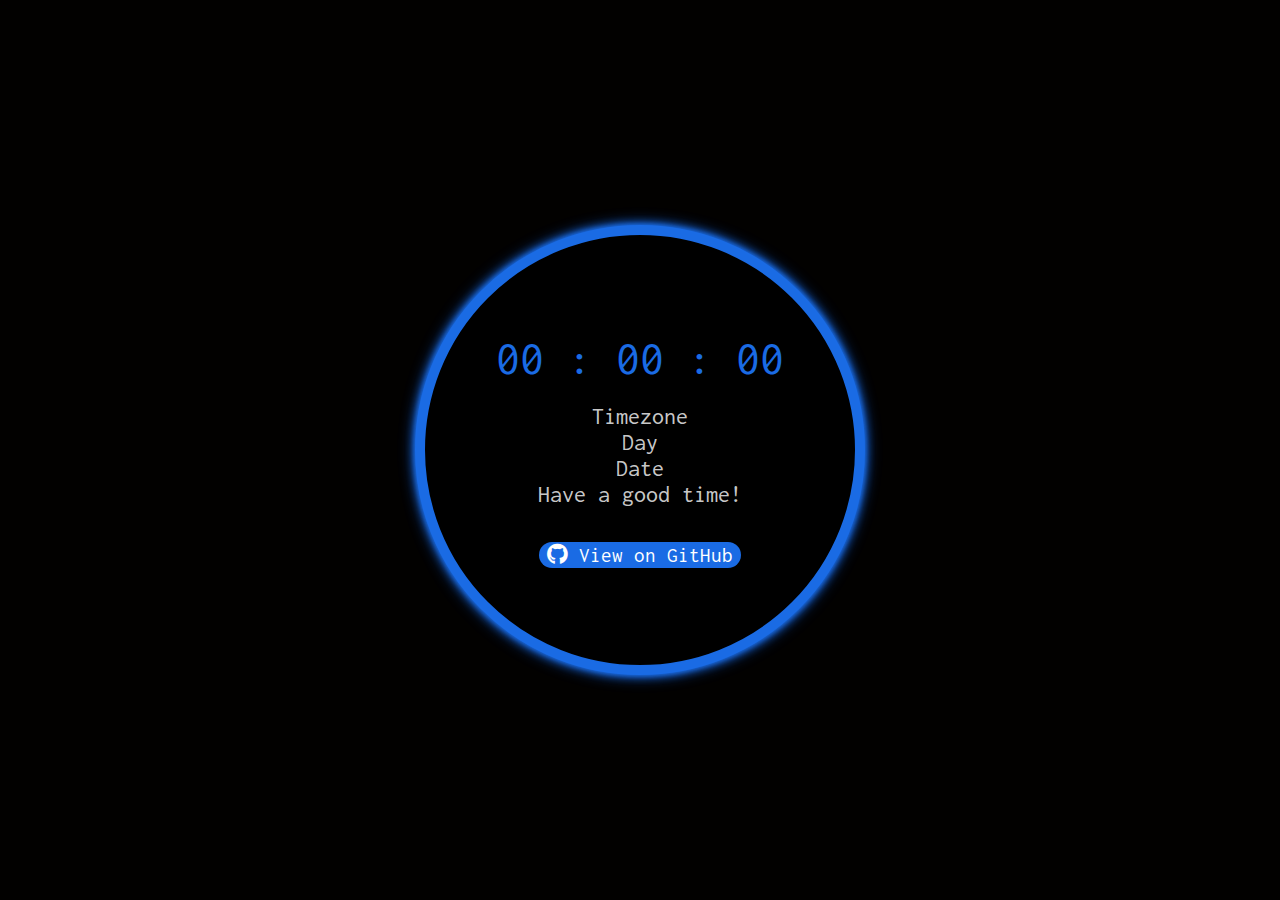
<file: Digital Clock/index.html>
<!--DIGITAL CLOCK HTML-->
<!DOCTYPE html>
<html>

<head>
    <title>Digital Clock</title>
    <link rel="icon" type="image/x-icon" href="./favicon.ico">
    <meta name="viewport" content="width=device-width, initial-scale=1.0">
    <link rel="preconnect" href="https://fonts.googleapis.com" />
    <link rel="preconnect" href="https://fonts.gstatic.com" crossorigin />
    <link href="https://fonts.googleapis.com/css2?family=Inconsolata&display=swap" rel="stylesheet" />
    <link rel="stylesheet" href="https://cdnjs.cloudflare.com/ajax/libs/font-awesome/6.0.0-beta2/css/all.min.css" />
    <link rel="stylesheet" href="./clock.css" />
</head>

<body>
    <div class="container">

        <div class="time">
            <span id="hour">00</span>
            <span class="blink-colon">:</span>
            <span id="minute">00</span>
            <span class="blink-colon">:</span>
            <span id="second">00</span>
        </div>

        <div class="date-container">
            <span id="timezone">Timezone</span></br>
            <span id="day">Day</span></br>
            <span id="date">Date</span></br>
            <span>Have a good time!</span>
        </div>

        <div>
            <a href="https://github.com/arun-j-raman/Responsive-Web-Design" target="_blank">
                <i class="fa-brands fa-github"></i>
                View on GitHub
            </a>
        </div>

    </div>

    <script src="./clock.js" type="text/javascript"></script>

</body>

</html>
</file>
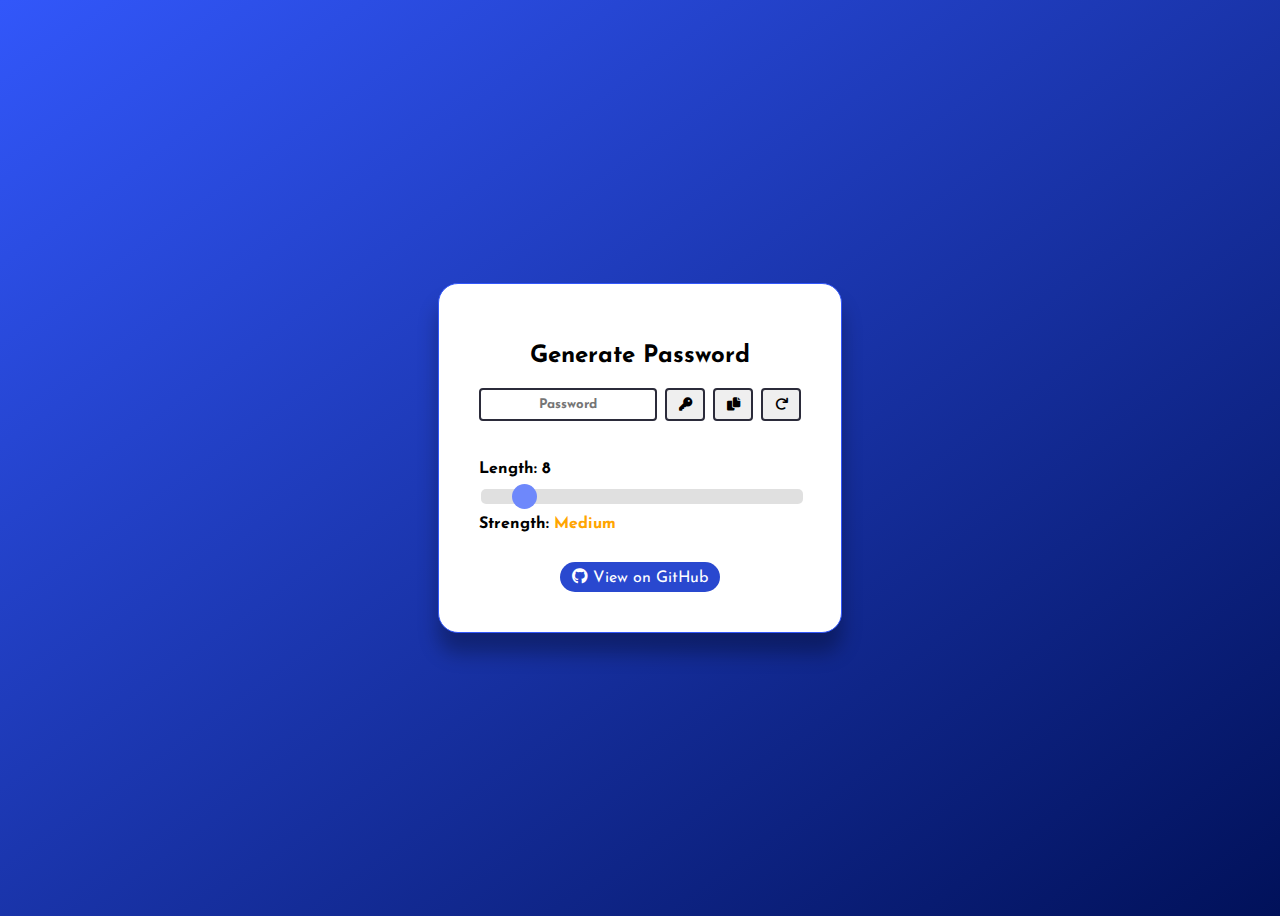
<file: Password Generator/index.html>
<!--PASSWORD GENERATOR HTML-->
<!DOCTYPE html>
<html>

<head>
    <title>Password Generator</title>
    <link rel="icon" type="image/x-icon" href="./favicon.ico">
    <meta name="viewport" content="width=device-width, initial-scale=1.0">
    <link rel="preconnect" href="https://fonts.googleapis.com" />
    <link rel="preconnect" href="https://fonts.gstatic.com" crossorigin />
    <link href="https://fonts.googleapis.com/css2?family=Josefin+Sans&display=swap" rel="stylesheet" />
    <link rel="stylesheet" href="https://cdnjs.cloudflare.com/ajax/libs/font-awesome/6.0.0-beta2/css/all.min.css" />
    <link rel="stylesheet" href="./passgen.css" />
</head>

<body>
    <div class="container">

        <h2>Generate Password</h2>

        <div class="el">
            <input type="text" placeholder="Password" class="inp" id="password" />

            <button onclick="generatePassword()" title="Generate">
                <i class="fa-solid fa-key"></i>
            </button>

            <button onclick="copyText()" title="Copy">
                <i class="fa fa-copy"></i>
            </button>

            <button onclick="resetField()" title="Reset">
                <i class="fa-solid fa-arrow-rotate-right"></i>
            </button>

        </div>

        <div class="metr slidecontainer">
            <label>Length: <p id="lenDisp"></p></label>
            <input type="range" id="vol" name="vol" min="6" max="25" class="slider" oninput="sliderFunc()">
        </div>

        <div class="strn">
            <label>Strength: <p id="strenDisp"></p></label>
        </div>

        <div class="repo">
            <a href="https://github.com/arun-j-raman/Responsive-Web-Design" target="_blank">
                <i class="fa-brands fa-github"></i>
                View on GitHub
            </a>
        </div>

    </div>

    <div class="info" id="CopiedMessage">
        Copied to clipboard!
    </div>

    <script src="https://cdnjs.cloudflare.com/ajax/libs/jquery/3.6.0/jquery.min.js"
        integrity="sha512-894YE6QWD5I59HgZOGReFYm4dnWc1Qt5NtvYSaNcOP+u1T9qYdvdihz0PPSiiqn/+/3e7Jo4EaG7TubfWGUrMQ=="
        crossorigin="anonymous" referrerpolicy="no-referrer"></script>
    <script src="./passgen.js" type="text/javascript"></script>

</body>

</html>
</file>
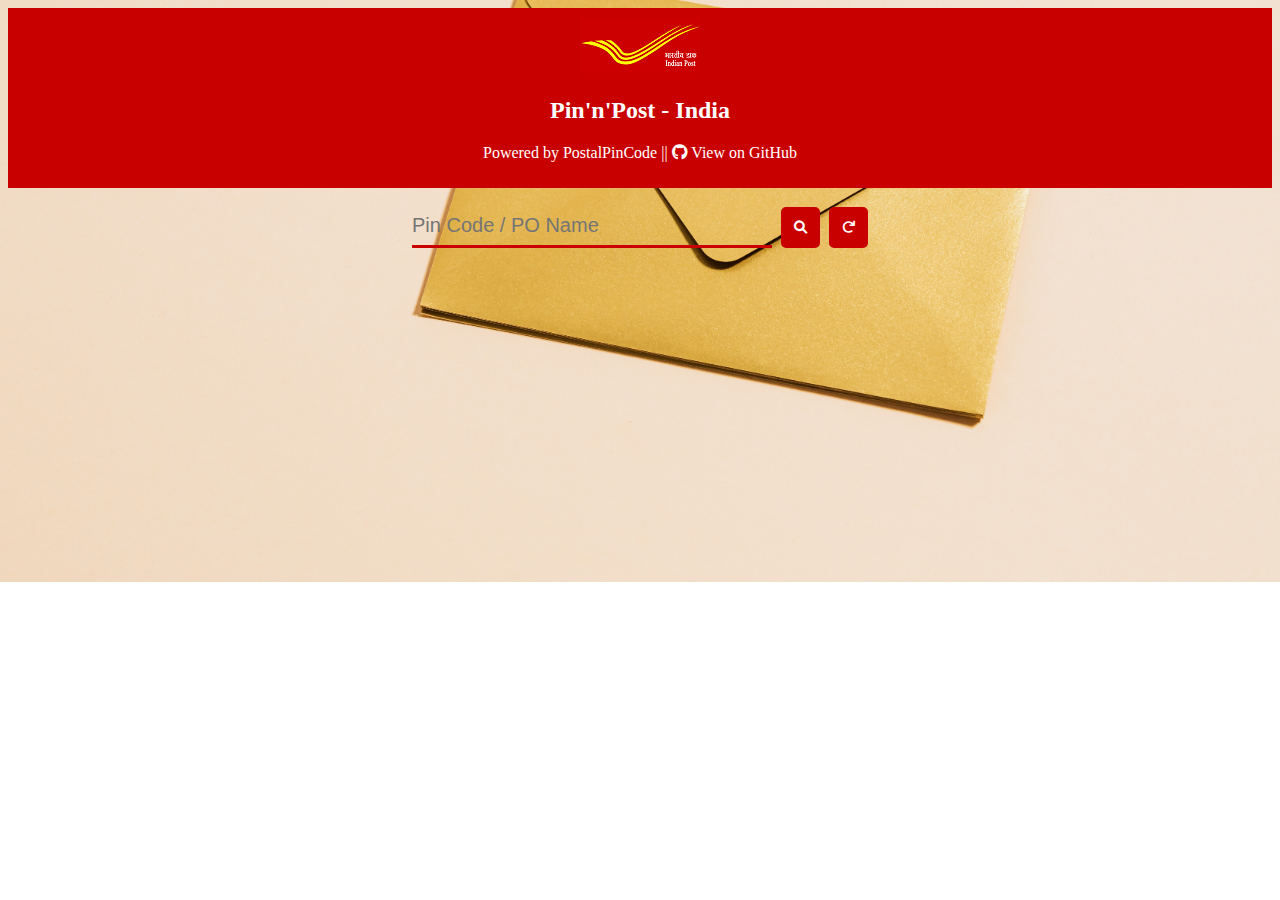
<file: PinNPost/index.html>
<!DOCTYPE html>
<html>

<head>

    <title>Pin'n'Post - India</title>
    <!-- <link rel="icon" type="image/x-icon" href="./favicon.ico"> -->
    <meta name="viewport" content="width=device-width, initial-scale=1.0">
    <link rel="stylesheet" href="https://cdnjs.cloudflare.com/ajax/libs/font-awesome/6.0.0-beta2/css/all.min.css" />
    <!-- <link rel="stylesheet" href="./styles/pagination.css" /> -->
    
   
    <link rel="stylesheet" href="./styles/pinnpost.css" />

</head>

<body>

    <div class="header" id="myHeader">
        <div id="logo">
            <img src="./images/post.png" />
            <h2>Pin'n'Post - India</h2>
            <p>Powered by <a id="poweredby" href="http://www.postalpincode.in/Api-Details" target="_blank">PostalPinCode
                    || </a>
                <a id="#repo" href="https://github.com/arun-j-raman/Responsive-Web-Design" target="_blank">
                    <i class="fa-brands fa-github"></i>
                    View on GitHub
                </a>
            </p>
        </div>

    </div>



    <div>
        <input type="text" id="pininp" name="pininp" title="pincode" placeholder="Pin Code / PO Name" />
        <button id="find" tooltip="Click to find PO Details"><i class="fa-solid fa-magnifying-glass"></i></button>
        <button id="resetBtn" title="Reset the application"><i class="fa-solid fa-arrow-rotate-right"></i></button>
        <br />
        <label id="cLabel">Number of Records Found: <span id="countSpan"></span></label>
        <div id="tblDiv">
            
            <table id="postoffice">
                <thead>
                    <tr id="row0">
                        <th>Sl No.</th>
                        <th>PO Name</th>
                        <th>Branch Type</th>
                        <th>Delivery Status</th>
                        <th>Division</th>
                        <th>Block</th>
                        <th>District</th>
                        <th>Region</th>
                        <th>Circle</th>
                        <th>State</th>

                    </tr>
                </thead>
                <tbody id="tbldatarows">
                </tbody>

            </table>

            <table id="postoffice2">
                <thead>
                    <tr id="rows00">
                        <th>Sl No.</th>
                        <th>PO Name</th>
                        <th>Branch Type</th>
                        <th>Delivery Status</th>
                        <th>Division</th>
                        <th>District</th>
                        <th>Region</th>
                        <th>Circle</th>
                        <th>State</th>
                        <th>Pin Code</th>

                    </tr>
                </thead>
                <tbody id="tbldatarows2">
                </tbody>

            </table>
        </div>


    </div>

    <script src="https://cdnjs.cloudflare.com/ajax/libs/jquery/3.6.0/jquery.min.js"
        referrerpolicy="no-referrer"></script>   
    
    <script src="./scripts/pinnpost.js" type="text/javascript"></script>



</body>

</html>
</file>
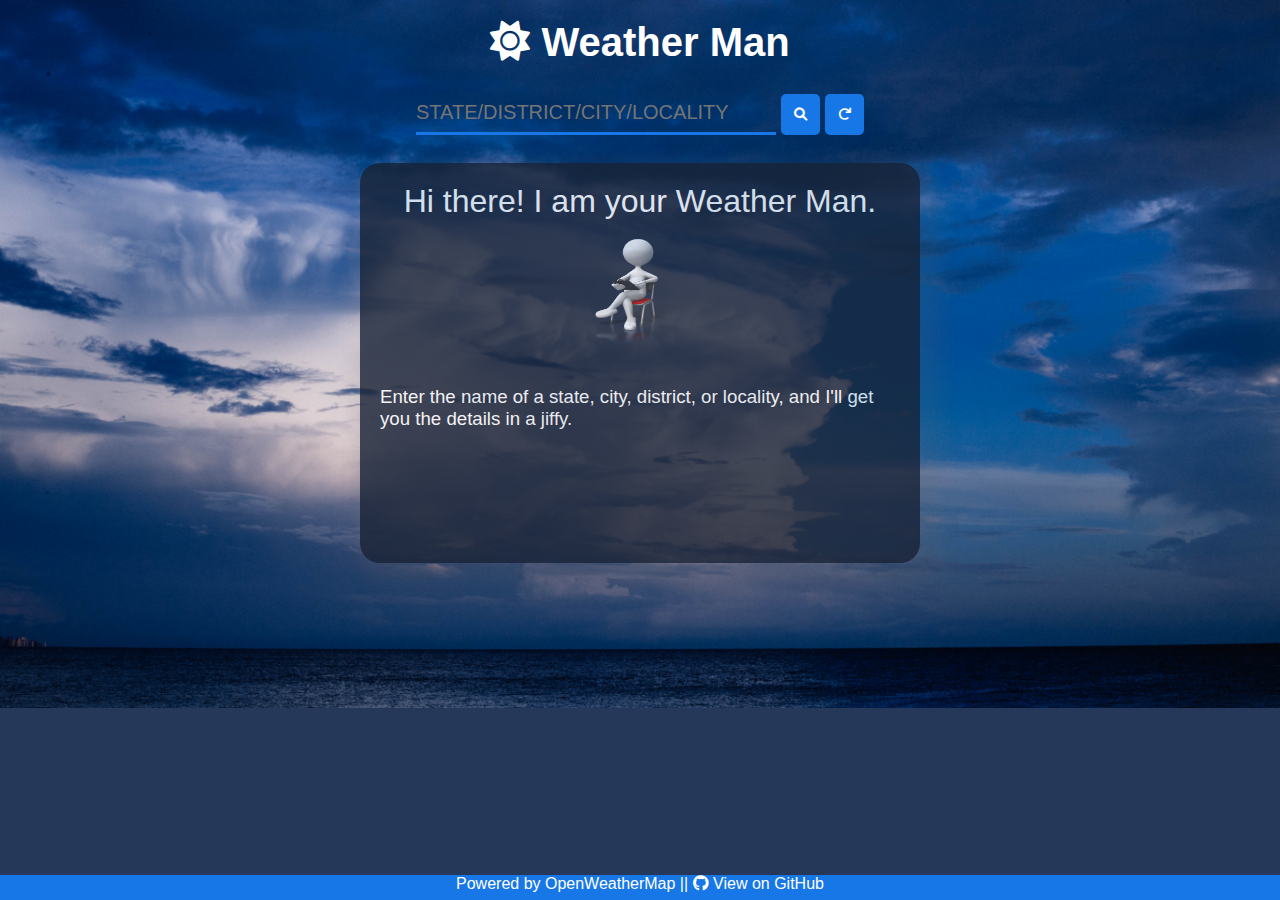
<file: Weather Man/index.html>
<!--WEATHER MAN HTML-->
<!DOCTYPE html>
<html>

<head>
    <title>Weather Man</title>
    <link rel="icon" type="image/x-icon" href="./favicon.ico">
    <meta name="viewport" content="width=device-width, initial-scale=1.0">
    <link rel="stylesheet" href="https://cdnjs.cloudflare.com/ajax/libs/font-awesome/6.0.0-beta2/css/all.min.css" />
    <link rel="stylesheet" href="./weatherman.css" />
</head>

<body>
    <h2><i class="fa-solid fa-sun"></i> Weather Man</h2>
    <form id="searchform">
        <input type="search" title="Enter the name of a state, city, district, or locality." placeholder="State/District/City/Locality" id="search" autocomplete="off" required />
        <br><br />
        <button id="searchbtn" title="Hit enter key or click me to search"><i class="fa-solid fa-magnifying-glass"></i></button>
        <button id="reset" title="Reset the application"><i class="fa-solid fa-arrow-rotate-right"></i></button>        
    </form>

    <main id="appcontainer">
        <div id="location">
            <p></p>
        </div>

        <div id="temperature">
            <img id="tempicon" alt="weather">
            <p><span id="tempvalue"></span><span id="metric"> &#176c</span></p>
        </div>

        <div id="weather">
            <p></p>
        </div>

        <div id="humidity">
            <p></p>
        </div>

        <div id="wind">
            <p></p>
        </div>
       
        <div id="visibility">
            <p></p>
        </div>

    </main>   
    
    
    
    <div class="footer"> 
        <p id="parafoot">Powered by <a id="poweredby" href="https://openweathermap.org/" target="_blank">OpenWeatherMap || </a> 
        <a id="#repo" href="https://github.com/arun-j-raman/Responsive-Web-Design" target="_blank">
            <i class="fa-brands fa-github"></i>
            View on GitHub
        </a></p>
    </div> 
   
    <script src="https://cdnjs.cloudflare.com/ajax/libs/jquery/3.6.0/jquery.min.js" integrity="sha512-894YE6QWD5I59HgZOGReFYm4dnWc1Qt5NtvYSaNcOP+u1T9qYdvdihz0PPSiiqn/+/3e7Jo4EaG7TubfWGUrMQ==" crossorigin="anonymous" referrerpolicy="no-referrer"></script>
    <script src="./weatherman.js" type="text/javascript"></script>
</body>

</html>
</file>
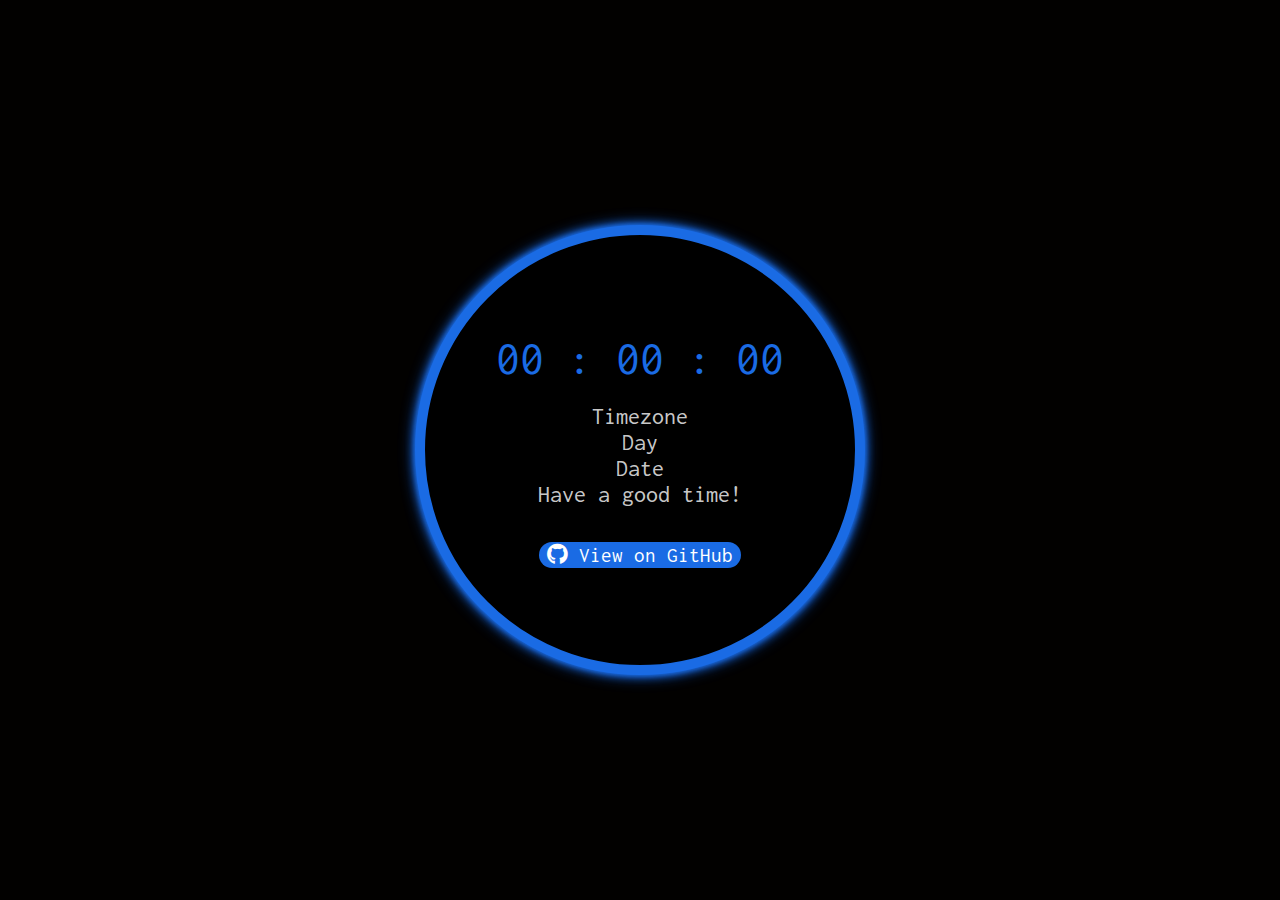
<file: Digital Clock/clock.html>
<!--DIGITAL CLOCK HTML-->
<!DOCTYPE html>
<html>

<head>
    <title>Digital Clock</title>
    <link rel="icon" type="image/x-icon" href="./favicon.ico">
    <meta name="viewport" content="width=device-width, initial-scale=1.0">
    <link rel="preconnect" href="https://fonts.googleapis.com" />
    <link rel="preconnect" href="https://fonts.gstatic.com" crossorigin />
    <link href="https://fonts.googleapis.com/css2?family=Inconsolata&display=swap" rel="stylesheet" />
    <link rel="stylesheet" href="https://cdnjs.cloudflare.com/ajax/libs/font-awesome/6.0.0-beta2/css/all.min.css" />
    <link rel="stylesheet" href="./clock.css" />
</head>

<body>
    <div class="container">

        <div class="time">
            <span id="hour">00</span>
            <span class="blink-colon">:</span>
            <span id="minute">00</span>
            <span class="blink-colon">:</span>
            <span id="second">00</span>
        </div>

        <div class="date-container">
            <span id="timezone">Timezone</span></br>
            <span id="day">Day</span></br>
            <span id="date">Date</span></br>
            <span>Have a good time!</span>
        </div>

        <div>
            <a href="https://github.com/arun-j-raman/Responsive-Web-Design" target="_blank">
                <i class="fa-brands fa-github"></i>
                View on GitHub
            </a>
        </div>

    </div>

    <script src="./clock.js" type="text/javascript"></script>

</body>

</html>
</file>
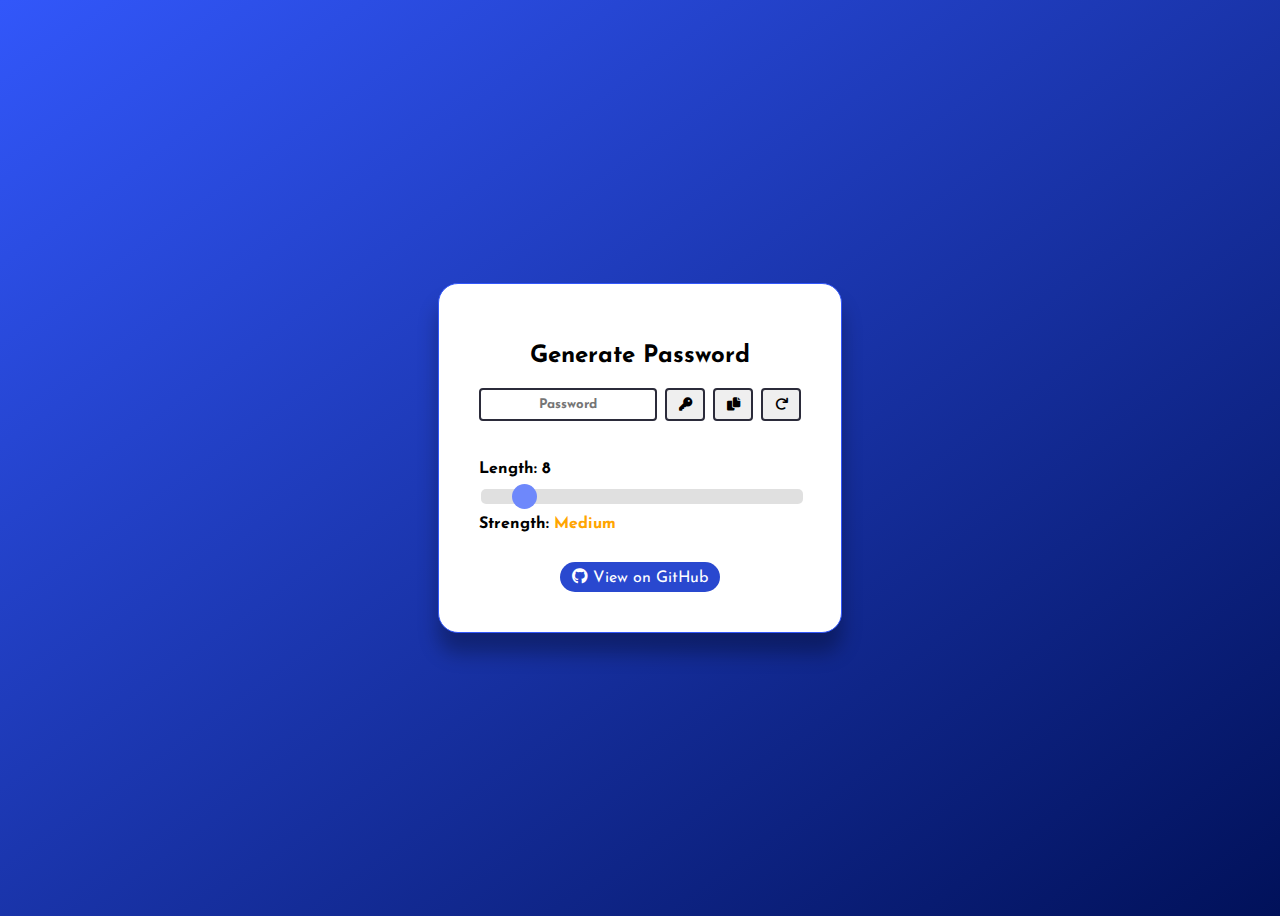
<file: Password Generator/passgen.html>
<!--PASSWORD GENERATOR HTML-->
<!DOCTYPE html>
<html>

<head>
    <title>Password Generator</title>
    <link rel="icon" type="image/x-icon" href="./favicon.ico">
    <meta name="viewport" content="width=device-width, initial-scale=1.0">
    <link rel="preconnect" href="https://fonts.googleapis.com" />
    <link rel="preconnect" href="https://fonts.gstatic.com" crossorigin />
    <link href="https://fonts.googleapis.com/css2?family=Josefin+Sans&display=swap" rel="stylesheet" />
    <link rel="stylesheet" href="https://cdnjs.cloudflare.com/ajax/libs/font-awesome/6.0.0-beta2/css/all.min.css" />
    <link rel="stylesheet" href="./passgen.css" />
</head>

<body>
    <div class="container">

        <h2>Generate Password</h2>

        <div class="el">
            <input type="text" placeholder="Password" class="inp" id="password" />

            <button onclick="generatePassword()" title="Generate">
                <i class="fa-solid fa-key"></i>
            </button>

            <button onclick="copyText()" title="Copy">
                <i class="fa fa-copy"></i>
            </button>

            <button onclick="resetField()" title="Reset">
                <i class="fa-solid fa-arrow-rotate-right"></i>
            </button>

        </div>

        <div class="metr slidecontainer">
            <label>Length: <p id="lenDisp"></p></label>
            <input type="range" id="vol" name="vol" min="6" max="25" class="slider" oninput="sliderFunc()">
        </div>

        <div class="strn">
            <label>Strength: <p id="strenDisp"></p></label>
        </div>

        <div class="repo">
            <a href="https://github.com/arun-j-raman/Responsive-Web-Design" target="_blank">
                <i class="fa-brands fa-github"></i>
                View on GitHub
            </a>
        </div>

    </div>

    <div class="info" id="CopiedMessage">
        Copied to clipboard!
    </div>

    <script src="https://cdnjs.cloudflare.com/ajax/libs/jquery/3.6.0/jquery.min.js"
        integrity="sha512-894YE6QWD5I59HgZOGReFYm4dnWc1Qt5NtvYSaNcOP+u1T9qYdvdihz0PPSiiqn/+/3e7Jo4EaG7TubfWGUrMQ=="
        crossorigin="anonymous" referrerpolicy="no-referrer"></script>
    <script src="./passgen.js" type="text/javascript"></script>

</body>

</html>
</file>
<file: Digital Clock/clock.css>
* {
    margin: 0;
    padding: 0;
    box-sizing: border-box;
}

body {
    font-family: 'Inconsolata', monospace;
    display: flex;
    align-items: center;
    justify-content: center;
    height: 100vh;
    background: #020100;
}

.container {
    border: 10px solid rgb(26, 107, 228);
    width: 450px;
    height: 450px;
    display: flex;
    justify-content: center;
    align-items: center;
    flex-direction: column;
    color: #fff;
    font-size: 32px;
    border-radius: 50%;
    background: rgb(0, 0, 0);
    box-shadow:
        0 0 5px rgb(26, 107, 228),
        0 0 10px rgb(26, 107, 228),
        0 0 15px rgb(26, 107, 228);
}

.time {
    font-size: 1.5em;
    color: rgb(26, 107, 228);
}

.blink-colon {
    animation: blink 1s infinite linear;
}

@keyframes blink {
    0%, 100% {
        opacity: 1;
    }

    30% {
        opacity: 0.4;
    }
}

.date-container {
    margin-top: 20px;
    font-size: 24px;
    color: rgba(255, 255, 255, 0.8);
    text-align: center;
}

a:link, a:visited {
    background-color: rgb(26, 107, 228);
    margin-top: 35px;
    color: white;
    font-size: 16pt;
    padding: 2px 8px;
    text-align: center;
    text-decoration: none;
    display: inline-block;
    cursor: pointer;
    border-radius: 20px;
}
</file>
<file: Password Generator/passgen.css>
body {
    background: linear-gradient(to bottom right, rgb(50, 87, 250), rgb(1, 17, 90));
    font-family: 'Josefin Sans', sans-serif;
    display: flex;
    height: 100vh;
    align-items: center;
    justify-content: center;
    flex-direction: column;
}

.container {
    display: flex;
    flex-direction: column;
    max-width: 400px;
    padding: 40px;
    background: #fff;
    border-radius: 20px;
    border: 1px solid rgb(50, 87, 250);
    box-shadow: 0 20px 20px rgba(0, 0, 0, 0.3);
    position: absolute;
}

.el {
    display: flex;
}

.metr {
    display: flex;
    flex-direction: column;
    margin-top: 30px;

}

.strn {
    display: flex;
    flex-direction: column;
}

h2 {
    text-align: center;
    margin-bottom: 20px;
}

.inp {
    padding: 8px;
    color: #000;
    font-family: 'Josefin Sans', sans-serif;
    font-weight: 800;
    text-align: center;
    border: 2px solid rgb(43, 43, 58);
    border-radius: 4px;
}

.inp:focus {
    outline: none;
}

button {
    width: 40px;
    margin-left: 8px;
    border: 2px solid rgb(43, 43, 58);
    border-radius: 4px;
    transition: 0.2s;
}

button:hover {
    background: #000;
    color: #fff;
    cursor: pointer;
}

label, p {
    color: #000;
    font-family: 'Josefin Sans', sans-serif;
    font-weight: 800;
    display: inline;
    margin: 10px 0px 10px 0px;
}

.slidecontainer {
    width: 100%;
    /* Width of the outside container */
}

/* The slider itself */
.slider {
    -webkit-appearance: none;
    /* Override default CSS styles */
    appearance: none;
    width: 100%;
    /* Full-width */
    height: 25px;
    /* Specified height */
    background: #d3d3d3;
    /* Grey background */
    outline: none;
    /* Remove outline */
    opacity: 0.7;
    /* Set transparency (for mouse-over effects on hover) */
    -webkit-transition: .2s;
    /* 0.2 seconds transition on hover */
    transition: opacity .2s;
}

.slider {
    -webkit-appearance: none;
    width: 100%;
    height: 15px;
    border-radius: 5px;
    background: #d3d3d3;
    outline: none;
    opacity: 0.7;
    -webkit-transition: .2s;
    transition: opacity .2s;
}

.slider::-webkit-slider-thumb {
    -webkit-appearance: none;
    appearance: none;
    width: 25px;
    height: 25px;
    border-radius: 50%;
    background: rgb(50, 87, 250);
    cursor: pointer;
}

.slider::-moz-range-thumb {
    width: 25px;
    height: 25px;
    border-radius: 50%;
    background: rgb(50, 87, 250);
    cursor: pointer;
}

.info {
    margin-bottom: 30px;
    position: absolute;
}

.repo
{
   margin-left: auto;
   margin-right: auto;
   margin-top: 20px;
}

a:link, a:visited {
    background-color: rgb(41, 72, 207);
    color: white;
    padding: 6px 12px;
    text-align: center;
    text-decoration: none;
    display: inline-block;
    cursor: pointer;
    border-radius: 20px;
}
</file>
<file: PinNPost/styles/pinnpost.css>
body {
    background-image: url("../images/pexels-karolina-grabowska-5706001.jpg");
    /* Full height */
    height: 70%;
    text-align: center;
    /* Center and scale the image nicely */
    background-position: center;
    background-repeat: no-repeat;
    background-size: cover;
}

label
{
    display: block;
}

#tblDiv {
    display: inline-block;
    margin: 0 auto;
}

#postoffice, #postoffice2 {
    margin-top: 20px;
    margin-left: auto;
    margin-right: auto;
    font-family: Arial, Helvetica, sans-serif;
    border-collapse: collapse;
    width: 100%;
    text-align: left;
}

#postoffice td,
#postoffice th,
#postoffice2 td,
#postoffice2 th {
    border: 1px solid #ddd;
    padding: 8px;
}

#postoffice tr:nth-child(even),
#postoffice2 tr:nth-child(even) {
    background-color: lightyellow;
}

#postoffice tr:hover,
#postoffice2 tr:hover {
    background-color: rgb(245, 163, 96);
}

#postoffice th,
#postoffice2 th {
    padding-top: 12px;
    padding-bottom: 12px;
    text-align: left;
    background-color: rgb(201, 0, 0);
    color: white;
}



.header {
    padding: 10px 16px;
    background: rgb(201, 0, 0);

    color: white;
}

.content {
    padding: 16px;
}

.sticky {
    position: fixed;
    top: 0;
    width: 100%;
}

.sticky+.content {
    padding-top: 102px;
}

#img {
    size: 2.5cm;
}

input {
    width: 360px;
    overflow: hidden;
    font-size: 20px;
    margin: 18px 0;
    padding: 8px 0;
    border: none;
    border-bottom: 3px solid rgb(201, 0, 0);
    color: maroon;
    outline: none;
    background: none;
    text-transform: capitalize;

}

#find, 
#resetBtn {
    color: #fff;
    text-transform: uppercase;
    text-decoration: none;
    background: rgb(201, 0, 0);
    border-radius: 5px;
    margin-left: 5px;
    padding: 11px;
    border: 2px solid rgb(201, 0, 0);
    display: inline-block;
    transition: all 0.4 ease 0s;
}

#find:hover,
#resetBtn:hover {
    color: #000;
    background: #fff;
    border-color: #fff;
}

.footer {
    position: fixed;
    left: 0;
    bottom: 0;
    height: 40px;
    width: 100%;
    background-color: rgb(201, 0, 0);
    color: white;
    text-align: center;
}

a {
    text-decoration: none;
    color: #fff;

}
</file>
<file: Weather Man/weatherman.css>
* {
    box-sizing: border-box;
    margin: 0;
    padding: 0;
    font-family: -apple-system, BlinkMacSystemFont, 'Segoe UI', Roboto, Oxygen, Ubuntu, Cantarell, 'Open Sans', 'Helvetica Neue', sans-serif;
}

body {
    height: 100px;
    background-color: #253859;
    text-align: center;
    background-image: url("./images/background.jpg");
    /* Full height */
    height: 100%;
    /* Center and scale the image nicely */
    background-position: center;
    background-repeat: no-repeat;
    background-size: cover;
}

#searchform {
    display: flex;
    justify-content: center;
    align-items: center;
    margin-top: 20px;
}

#temperature {
    text-align: center;
}

#temperature #tempicon
{
    width:110px;
    height:110px;
    visibility: hidden;
    margin-top: 15px;
}

#temperature #metric {
    
    font-size: 1.5rem;
    color: #fff;
    visibility: hidden;

}

#temperature #tempvalue {
    
    font-size: 2rem;
    color: #fff;

}

#weather 
{
    font-size: 14pt;
    color: #fff;
    text-align: left;    
    text-transform: capitalize;
}

#humidity, #wind, #visibility {
    
    font-size: 14pt;
    color: #fff;
    text-align: left;    
}

#location {
    
    font-size: 24pt;
    color: #fff;
    text-align: center;

}

main {
    padding: 20px;    
    background-color: #192336;
    border-radius: 20px;
    width: 560px;
    height: 400px;
    display: block;
    margin-top: 20px;
    margin-left: auto;
    margin-right: auto;
    box-shadow: 10px 10px 20px 10px rgba(112, 102, 102, 0.2);
    opacity: 0.8;
}

#searchbtn, #reset {
    color: #fff;
    text-transform: uppercase;
    text-decoration: none;
    background: #1777e6;
    border-radius: 5px;
    margin-left: 5px;
    padding: 11px;
    border: 2px solid #1777e6;
    display: inline-block;
    transition: all 0.4 ease 0s;
}

#searchbtn:hover, #reset:hover {
    color: #000;
    background: #fff;
    border-color: #fff;
}


#search {
    width: 360px;
    overflow: hidden;
    font-size: 20px;
    margin: 8px 0;
    padding: 8px 0;
    border-bottom: 3px solid #1777e6;
    color: white;
    outline: none;
    background: none;
}

input {
    border: none;
    text-transform: uppercase;
}

.footer {
    position: fixed;
    left: 0;
    bottom: 0;
    height: 25px;
    width: 100%;
    background-color: #1777e6;
    color: white;
    text-align: center;
}

a {
    text-decoration: none;
    color: #fff;   
    
}

h2{
    
    font-size: 2.5rem;
    color: #fff;
    text-align: center;
    margin-top: 20px;
}
</file>
